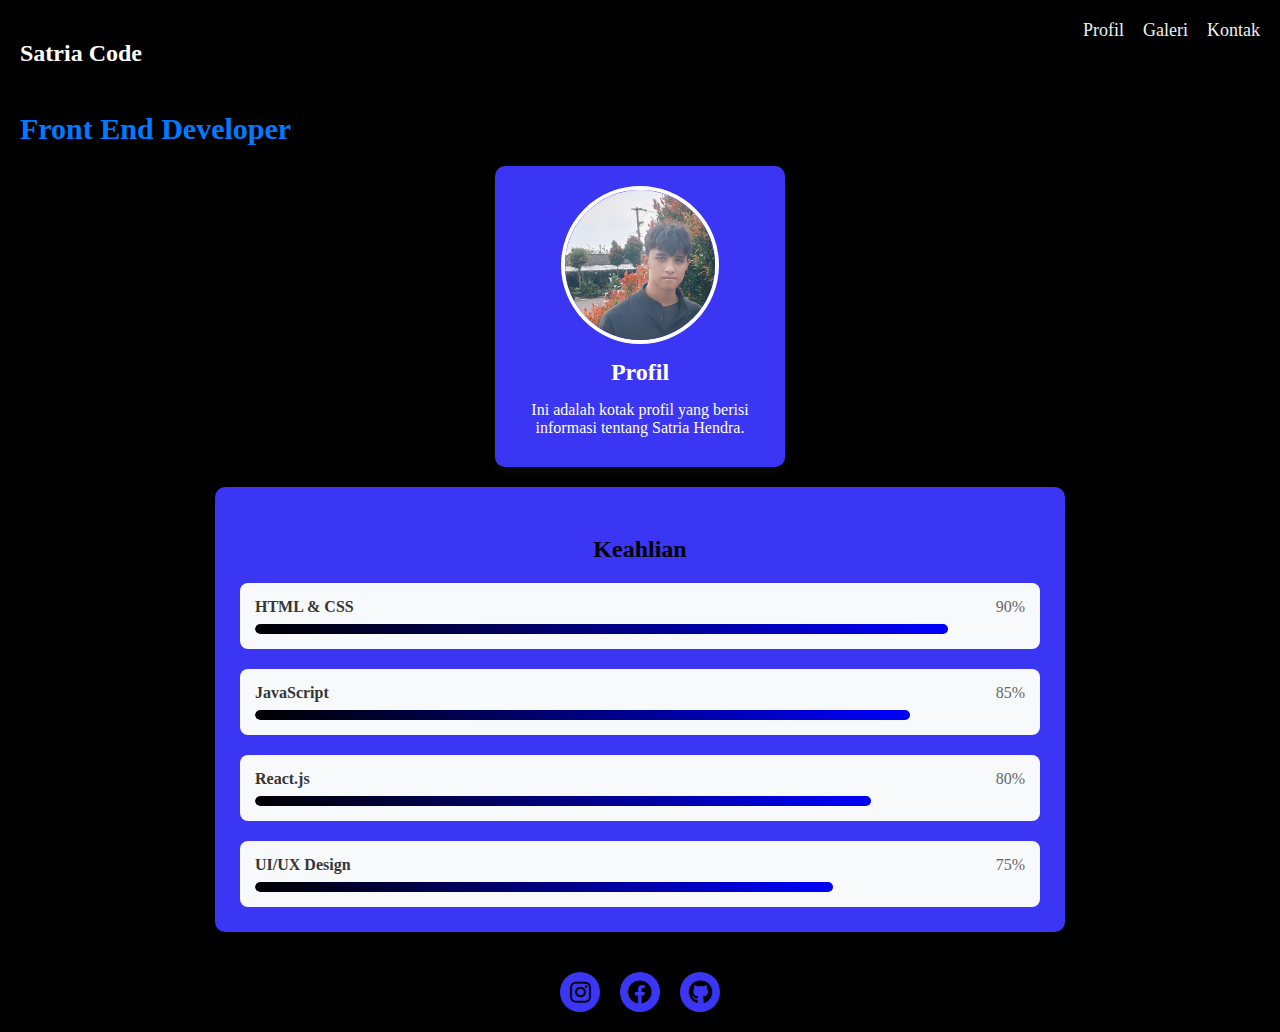
<file: index.html>
<!DOCTYPE html>
<html lang="en">
<head>
    <meta charset="UTF-8">
    <meta name="viewport" content="width=device-width, initial-scale=1.0">
    <title>Halaman Utama</title>
    <link rel="stylesheet" href="styles.css">
    <link rel="stylesheet" href="https://cdnjs.cloudflare.com/ajax/libs/font-awesome/5.15.4/css/all.min.css">

</head>
<body>
    <div class="Headernama" >
        <h2> Satria Code </h2>
    </div>

    <div class="frontend">
        <h1>Front End Developer</h1>
    </div>

    <div class="profil">
        <div class="profil-image">
            <img src="WhatsApp Image 2025-01-06 at 20.43.08_a8485d47.jpg" alt="Foto Profil">
        </div>
        <h3>Profil</h3>
        <p>Ini adalah kotak profil yang berisi informasi tentang Satria Hendra.</p>
    </div>

    <div class="keahlian">
        <h3>Keahlian</h3>
        <div class="skill-table">
            <div class="skill-item">
                <div class="skill-info">
                    <span class="skill-name">HTML & CSS</span>
                    <span class="skill-percentage">90%</span>
                </div>
                <div class="progress-bar">
                    <div class="progress" style="width: 90%"></div>
                </div>
            </div>
            
            <div class="skill-item">
                <div class="skill-info">
                    <span class="skill-name">JavaScript</span>
                    <span class="skill-percentage">85%</span>
                </div>
                <div class="progress-bar">
                    <div class="progress" style="width: 85%"></div>
                </div>
            </div>
            
            <div class="skill-item">
                <div class="skill-info">
                    <span class="skill-name">React.js</span>
                    <span class="skill-percentage">80%</span>
                </div>
                <div class="progress-bar">
                    <div class="progress" style="width: 80%"></div>
                </div>
            </div>
            
            <div class="skill-item">
                <div class="skill-info">
                    <span class="skill-name">UI/UX Design</span>
                    <span class="skill-percentage">75%</span>
                </div>
                <div class="progress-bar">
                    <div class="progress" style="width: 75%"></div>
                </div>
            </div>
        </div>
    </div>

    
   <div class="icons">
        <a href="https://instagram.com/satria_hendraaa" target="https://www.instagram.com/satria_hendraaa/profilecard/?igsh=MXcxNW5yMWw3Yms2dA==" class="social-link">
            <i class="fab fa-instagram"></i>
        </a>
        <a href="https://facebook.com/slothsinn" target="https://www.facebook.com/share/1XRSL8kjjm/" class="social-link">
            <i class="fab fa-facebook"></i>
        </a>
        <a href="https://github.com/SatriaHendraaa" target="https://github.com/SatriaHendraaa" class="social-link">
            <i class="fab fa-github"></i>
        </a>
    </div>
    <script src="script.js"></script>

    <nav class="navbar">
        <ul>
            <li><a href="about.html">Profil</Menu></a></li>
            <li><a href="gallery.html">Galeri</a></li>
            <li><a href="contact.html">Kontak</a></li>
        </ul>
    </nav>

    
    
</body>
</html>
</file>
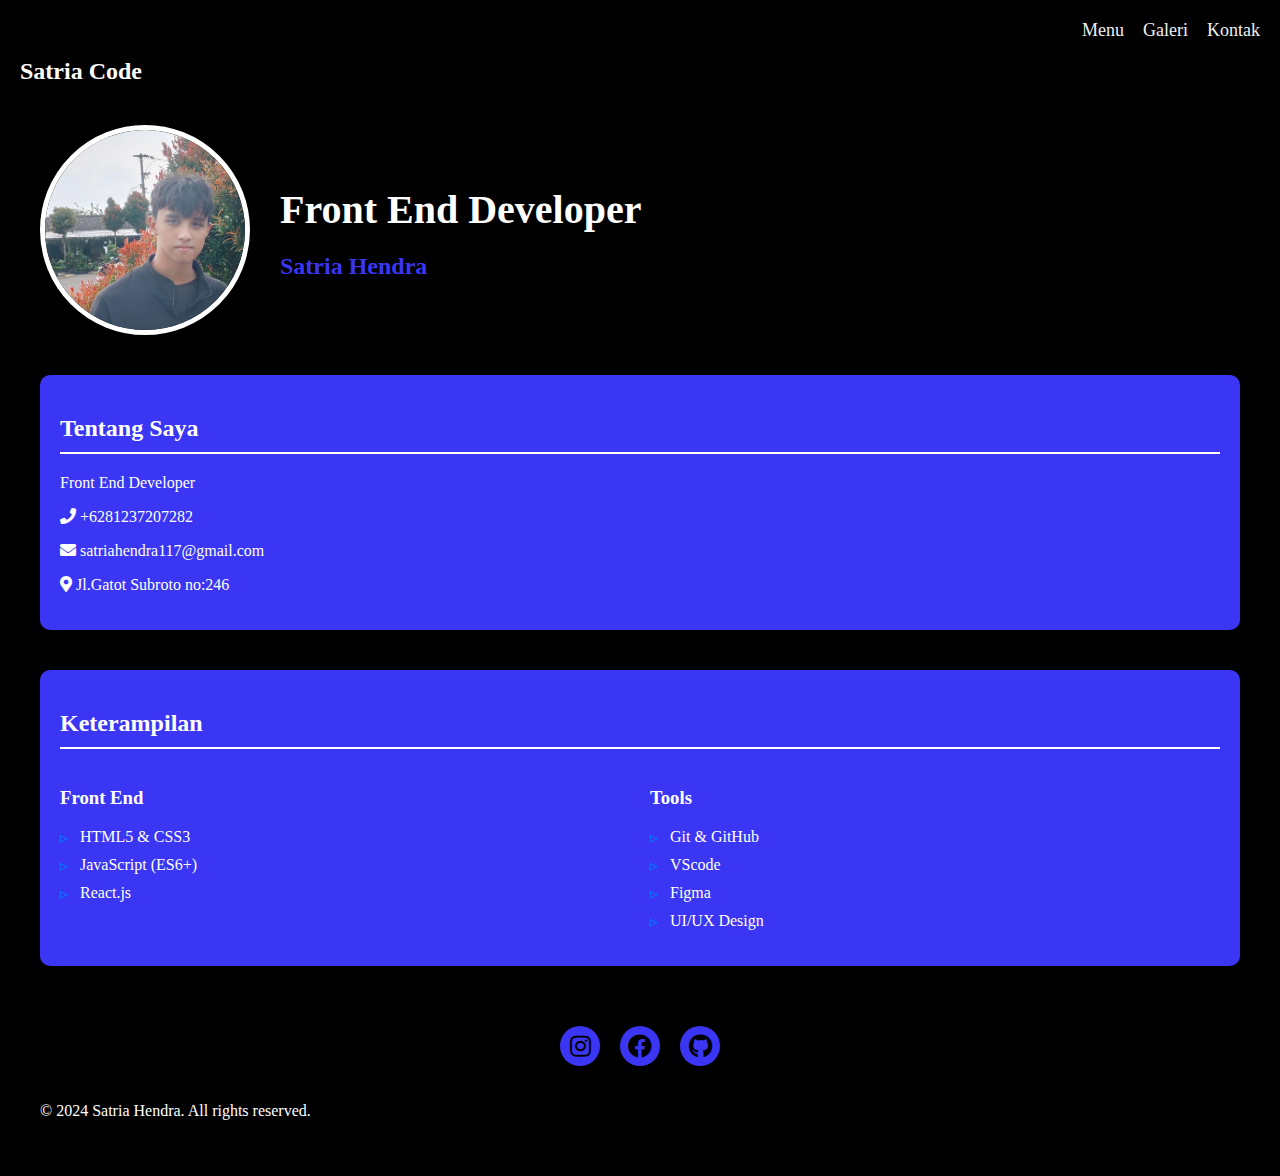
<file: about.html>
<!DOCTYPE html>
<html lang="en">
<head>
    <meta charset="UTF-8">
    <meta name="viewport" content="width=device-width, initial-scale=1.0">
    <title>Profil</title>\
    <link rel="stylesheet" href="styles.css">
    <link rel="stylesheet" href="https://cdnjs.cloudflare.com/ajax/libs/font-awesome/5.15.4/css/all.min.css">
</head>
<body>

    <div class="Headernama" >
        <h2> Satria Code </h2>
 
        <div class="profile-container">
           
            <header class="profile-header">
                <div class="profile-image">
                    <img src="WhatsApp Image 2025-01-06 at 20.43.08_a8485d47.jpg" alt="Satria Hendra">
                </div>
                <div class="profile-title">
                    <h1>Front End Developer</h1>
                    <h2>Satria Hendra</h2>
                </div>
            </header>
    
            <section class="about-section">
                <h2>Tentang Saya</h2>
                <p>Front End Developer</p>
                <div class="contact-info">
                    <p><i class="fas fa-phone"></i> +6281237207282</p>
                    <p><i class="fas fa-envelope"></i> satriahendra117@gmail.com</p>
                    <p><i class="fas fa-map-marker-alt"></i> Jl.Gatot Subroto no:246</p>
                </div>
            </section>
    

               
    
           
            <section class="skills-section">
                <h2>Keterampilan</h2>
                <div class="skills-grid">
                    <div class="skill-category">
                        <h3>Front End</h3>
                        <ul>
                            <li>HTML5 & CSS3</li>
                            <li>JavaScript (ES6+)</li>
                            <li>React.js</li>
                        </ul>
                    </div>
                    <div class="skill-category">
                        <h3>Tools </h3>
                        <ul>
                            <li>Git & GitHub</li>
                            <li>VScode</li>
                            <li>Figma</li>
                            <li>UI/UX Design</li>
                        </ul>
                    </div>
                </div>
            </section>
    
            <div class="icons">
        <a href="https://instagram.com/satria_hendraaa" target="https://www.instagram.com/satria_hendraaa/profilecard/?igsh=MXcxNW5yMWw3Yms2dA==" class="social-link">
            <i class="fab fa-instagram"></i>
        </a>
        <a href="https://facebook.com/slothsinn" target="https://www.facebook.com/share/1XRSL8kjjm/" class="social-link">
            <i class="fab fa-facebook"></i>
        </a>
        <a href="https://github.com/SatriaHendraaa" target="https://github.com/SatriaHendraaa" class="social-link">
            <i class="fab fa-github"></i>
        </a>
    </div>
    
        <footer>
            <p>&copy; 2024 Satria Hendra. All rights reserved.</p>
        </footer>
    
        <script src="script.js"></script>

    <nav class="navbar">
        <ul>
            <li><a href="index.html">Menu</Menu></a></li>
            <li><a href="gallery.html">Galeri</a></li>
            <li><a href="contact.html">Kontak</a></li>
        </ul>
    </nav>

</body>
</html>
</file>
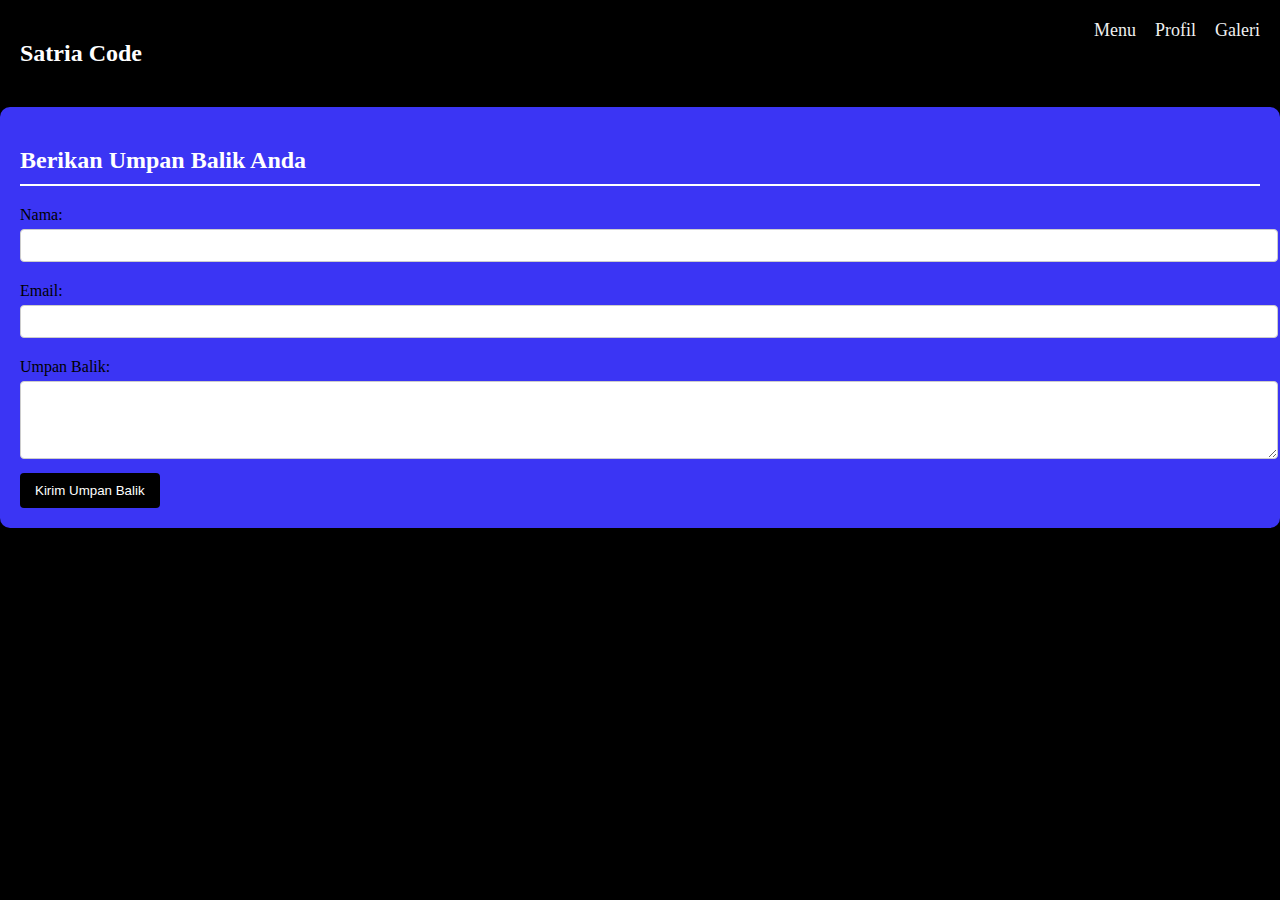
<file: contact.html>
<!DOCTYPE html>
<html lang="en">
<head>
    <meta charset="UTF-8">
    <meta name="viewport" content="width=device-width, initial-scale=1.0">
    <title>Kontak</title>
    <link rel="stylesheet" href="styles.css">
    <link rel="stylesheet" href="https://cdnjs.cloudflare.com/ajax/libs/font-awesome/5.15.4/css/all.min.css">
</head>
<body>
    <div class="Headernama" >
        <h2> Satria Code </h2>
    </div>

    <section class="feedback-section">
        <h2>Berikan Umpan Balik Anda</h2>
        <form id="feedback-form">
            <label for="name">Nama:</label>
            <input type="text" id="name" name="name" required>

            <label for="email">Email:</label>
            <input type="email" id="email" name="email" required>

            <label for="feedback">Umpan Balik:</label>
            <textarea id="feedback" name="feedback" rows="4" required></textarea>

            <button type="submit">Kirim Umpan Balik</button>
        </form>
    </section>



    <nav class="navbar">
        <ul>
            <li><a href="index.html">Menu</Menu></a></li>
            <li><a href="about.html">Profil</a></li>
            <li><a href="gallery.html">Galeri</a></li>
        </ul>
    </nav>
    
</body>
</html>
</file>
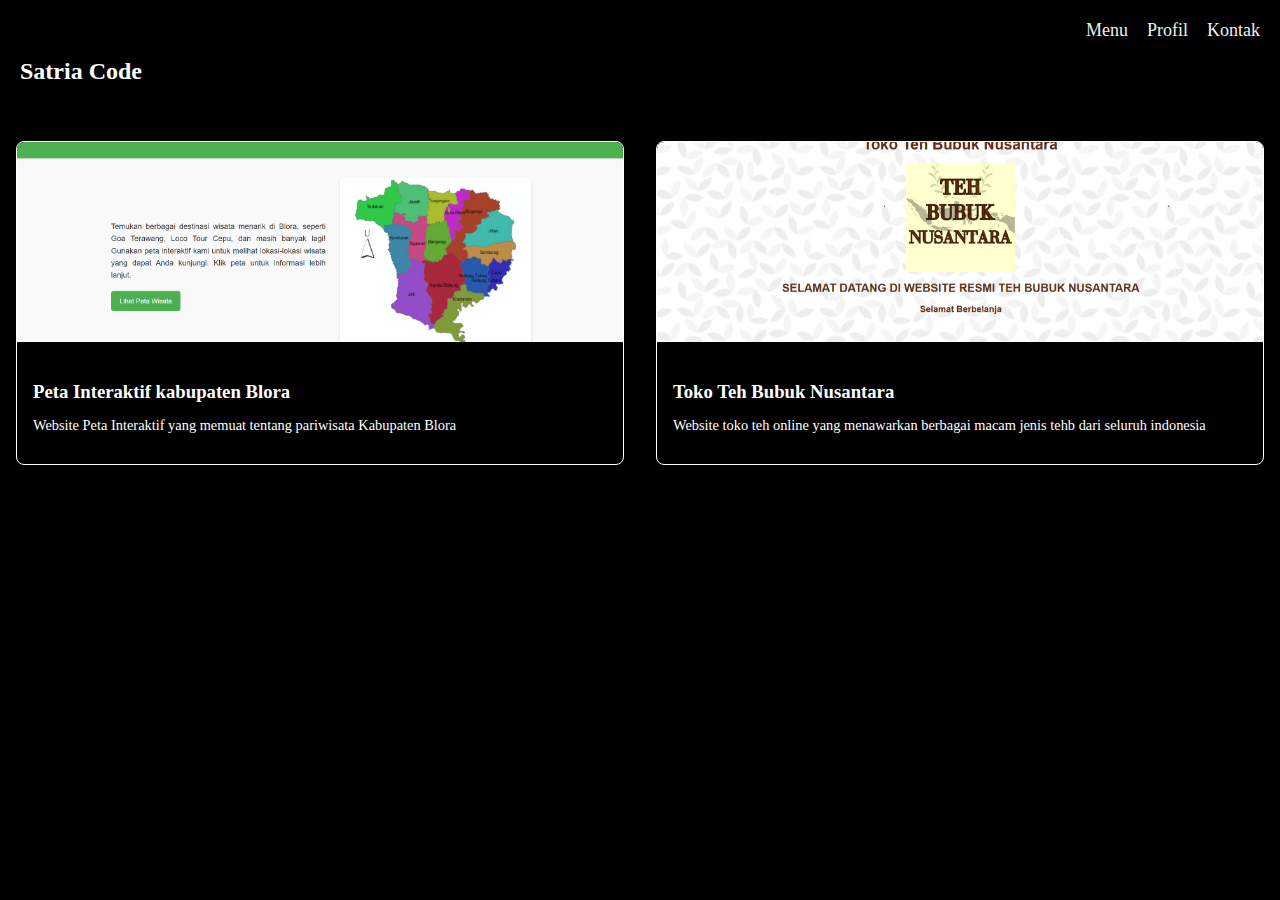
<file: gallery.html>
<!DOCTYPE html>
<html lang="en">
<head>
    <meta charset="UTF-8">
    <meta name="viewport" content="width=device-width, initial-scale=1.0">
    <title>Profil</title>\
    <link rel="stylesheet" href="styles.css">
    <link rel="stylesheet" href="https://cdnjs.cloudflare.com/ajax/libs/font-awesome/5.15.4/css/all.min.css">
</head>
<body>

    <div class="Headernama" >
        <h2> Satria Code </h2>
    </div>

    <div class="gallery">
        <div class="gallery-item">
            <img src="Screenshot 2025-01-06 215959.png" alt="Project 1">
            <div class="gallery-content">
                <h3>Peta Interaktif kabupaten Blora</h3>
                <p>Website Peta Interaktif yang memuat tentang pariwisata Kabupaten Blora</p>
            </div>
        </div>
        <div class="gallery-item">
            <img src="Screenshot 2025-01-06 220417.png"Project 2">
            <div class="gallery-content">
                <h3>Toko Teh Bubuk Nusantara</h3>
                <p>Website toko teh online yang menawarkan berbagai macam jenis tehb dari seluruh indonesia</p>
            </div>
        </div>
    </div>

    <footer>
        <p>&copy; 2024 Satria Hendra. All rights reserved.</p>
    </footer>

    <script src="script.js"></script>


    <nav class="navbar">
        <ul>
            <li><a href="index.html">Menu</Menu></a></li>
            <li><a href="about.html">Profil</a></li>
            <li><a href="contact.html">Kontak</a></li>
        </ul>
    </nav>

</body>
</html>
</file>
<file: styles.css>
body {
    background-color: rgb(0, 0, 0);
    height: 100vh; 
    margin: 0; 
}

.Headernama {
    padding: 20px;
    color: white;
}


.navbar {
    position: absolute; 
    top: 20px; 
    right: 20px; 
}

.navbar ul {
    list-style-type: none; 
    margin: 0;
    padding: 0;
}

.navbar li {
    display: inline; 
    margin-left: 15px; 
}

.navbar a {
    text-decoration: none; 
    color: #f0f0f0; 
    font-size: 18px;
}

.navbar a:hover {
    text-decoration: underline; 
    color: rgb(52, 18, 218);
}

.frontend h1 {
    font-size: 30px; 
    font-weight: bold; 
    color: #007BFF; 
    text-align: left; 
    margin-top: 5px; 
    margin-left: 20px; 
}


.teks {
    opacity: 0; 
    transform: translateY(20px); 
    transition: opacity 0.5s ease, transform 0.5s ease; 
    color: white;
    max-width: calc(100% - 40px); 
    margin-left: 20px; 
    margin-top: 5px; 
    overflow: hidden; 
    display: -webkit-box; 
    -webkit-box-orient: vertical; 
    -webkit-line-clamp: 3; 
    line-clamp: 5; 
    text-overflow: ellipsis; 
}
.teks.visible {
    opacity: 1; /* Teks terlihat */
    transform: translateY(0); /* Kembali ke posisi normal */
}

.profil {
    background-color: rgb(59, 53, 244);
    padding: 20px;
    width: 250px;
    height: auto; /* Mengubah height menjadi auto agar fleksibel */
    border-radius: 10px;
    transition: all 0.3s ease;
    
    margin: 20px auto;
    text-align: center;
    
  
    box-shadow: 0 4px 8px rgba(130, 143, 60, 0.1);
}

.profil h3 {
    margin: 0;
    color: white;
    font-size: 1.5em;
    margin-bottom: 15px;
}

.profil p {
    margin: 10px 0;
    color: white;
}

/* Style untuk foto profil */
.profil-image {
    width: 150px;
    height: 150px;
    border-radius: 50%;
    margin: 0 auto 15px auto;
    overflow: hidden;
    border: 4px solid white;
    transition: transform 0.3s ease;
}

.profil-image img {
    width: 100%;
    height: 100%;
    object-fit: cover;
}

/* Efek hover */
.profil:hover {
    background-color: #b5b3b3;
    cursor: pointer;
    transform: translateY(-5px);
}

.profil:hover .profil-image {
    transform: scale(1.05);
}

.keahlian {
    margin: 20px;
    padding: 15px;
    border-radius: 8px;
    background-color: rgb(59, 53, 244);
    box-shadow: 0 2px 5px rgba(0,0,0,0.1);
}

.keahlian h3 {
    color: #000000;
    margin-bottom: 10px;
}

.keahlian ul {
    list-style-type: none;
    padding: 0;
}

.keahlian li {
    padding: 5px 0;
    color: #000000;
}

.keahlian {
    max-width: 800px;
    margin: 20px auto;
    padding: 25px;
    background-color: rgb(59, 53, 244);
    border-radius: 10px;
    box-shadow: 0 4px 6px rgba(0, 0, 0, 0.1);
}

.keahlian h3 {
    color: #000000;
    margin-bottom: 20px;
    text-align: center;
    font-size: 24px;
}

.skill-table {
    display: flex;
    flex-direction: column;
    gap: 20px;
}

.skill-item {
    background-color: #f8f9fa;
    padding: 15px;
    border-radius: 8px;
    transition: transform 0.3s ease;
}

.skill-item:hover {
    transform: translateX(10px);
    background-color: #f0f0f0;
}

.skill-info {
    display: flex;
    justify-content: space-between;
    margin-bottom: 8px;
}

.skill-name {
    font-weight: bold;
    color: #363636;
}

.skill-percentage {
    color: #666;
}

.progress-bar {
    width: 100%;
    height: 10px;
    background-color: #fafafa;
    border-radius: 5px;
    overflow: hidden;
}

.progress {
    height: 100%;
    background: linear-gradient(45deg, rgb(0, 0, 0), blue);
    border-radius: 5px;
    transition: width 1s ease-in-out;
}


@keyframes progressAnimation {
    from {
        width: 0;
    }
    to {
        width: 100%;
    }
}

.progress {
    animation: progressAnimation 1.5s ease-out;
}

.icons {
    display: flex;
    justify-content: center;
    gap: 20px;
    padding: 20px 0;
}

.social-link {
    width: 50px;
    height: 50px;
    display: flex;
    align-items: center;
    justify-content: center;
    border-radius: 50%;
    background: #f8f9fa;
    color: #333;
    font-size: 24px;
    text-decoration: none;
    transition: all 0.3s ease;
}

/* Warna khusus untuk masing-masing platform */
.social-link .fa-instagram:hover {
    background: linear-gradient(45deg, #405DE6, #5851DB, #833AB4, #C13584, #E1306C, #FD1D1D);
    -webkit-background-clip: text;
    color: transparent;
    transform: scale(1.2);
}

.social-link .fa-facebook:hover {
    color: #1877f2;
    transform: scale(1.2);
}

.social-link .fa-github:hover {
    color: #333;
    transform: scale(1.2);
}

/* Efek hover untuk container */
.social-link:hover {
    box-shadow: 0 5px 15px rgba(0,0,0,0.1);
    transform: translateY(-3px);
}

/* Profile Page Styles */
.profile-container {
    max-width: 1200px;
    margin: 0 auto;
    padding: 20px;
}

/* Profile Header */
.profile-header {
    display: flex;
    align-items: center;
    gap: 30px;
    margin-bottom: 40px;
}

.profile-image {
    width: 200px;
    height: 200px;
    border-radius: 50%;
    overflow: hidden;
    border: 5px solid #fff;
    box-shadow: 0 0 20px rgba(0,0,0,0.1);
}

.profile-image img {
    width: 100%;
    height: 100%;
    object-fit: cover;
}

.profile-title h1 {
    font-size: 2.5em;
    margin-bottom: 10px;
    color: white;
}

.profile-title h2 {
    font-size: 1.5em;
    color: rgb(59, 53, 244);
}

/* Sections */
section {
    margin-bottom: 40px;
    padding: 20px;
    background: rgb(59, 53, 244);
    border-radius: 10px;
    box-shadow: 0 2px 10px rgba(0, 0, 0, 0.05);
}

section h2 {
    color: #ffffff;
    margin-bottom: 20px;
    border-bottom: 2px solid #ffffff;
    padding-bottom: 10px;
}

/* Experience Items */
.experience-item {
    margin-bottom: 25px;
}

.experience-item h3 {
    color: #ffffff;
    margin-bottom: 5px;
}

.duration {
    color: #ffffff;
    font-style: italic;
    margin-bottom: 10px;
}

/* Projects Grid */
.project-grid {
    display: grid;
    grid-template-columns: repeat(auto-fit, minmax(300px, 1fr));
    gap: 20px;
}

.project-card {
    padding: 20px;
    background: rgb(59, 53, 244);
    border-radius: 8px;
    transition: transform 0.3s ease;
}

.project-card:hover {
    transform: translateY(-5px);
}

.tech-stack {
    margin-top: 15px;
    display: flex;
    gap: 10px;
}

.tech-stack span {
    background: #000000;
    padding: 5px 10px;
    border-radius: 15px;
    font-size: 0.9em;
}

/* Skills Grid */
.skills-grid {
    display: grid;
    grid-template-columns: repeat(auto-fit, minmax(250px, 1fr));
    gap: 20px;
}

.skill-category ul {
    list-style-type: none;
    padding: 0;
}

.skill-category li {
    margin: 10px 0;
    padding-left: 20px;
    position: relative;
}

.skill-category li:before {
    content: "▹";
    position: absolute;
    left: 0;
    color: #007bff;
}

/* Social Links */
.social-links {
    display: flex;
    justify-content: center;
    gap: 20px;
}

.social-link {
    width: 40px;
    height: 40px;
    border-radius: 50%;
    background: rgb(59, 53, 244);
    display: flex;
    align-items: center;
    justify-content: center;
    color: #000000;
    transition: all 0.3s ease;
}

.social-link:hover {
    transform: translateY(-3px);
    color: #000000;
}

@media (max-width: 768px) {
    .profile-header {
        flex-direction: column;
        text-align: center;
    }

    .profile-image {
        width: 150px;
        height: 150px;
    }
}

.gallery {
    display: grid;
    grid-template-columns: repeat(auto-fit, minmax(300px, 1fr));
    gap: 2rem;
    padding: 1rem;
}

.gallery-item {
    border: 1px solid rgb(255, 255, 255);
    border-radius: 8px;
    overflow: hidden;
    transition: transform 0.3s;
}

.gallery-item:hover {
    transform: translateY(-5px);
    box-shadow: 0 5px 15px rgba(215, 43, 43, 0.1);
}

.gallery-item img {
    width: 100%;
    height: 200px;
    object-fit: cover;
}

.gallery-content {
    padding: 1rem;
}

.gallery-content h3 {
    margin-bottom: 0.5rem;
    color: #ffffff;
}

.gallery-content p {
    color: #ffffff;
    font-size: 0.9rem;
}

.feedback-section {
    padding: 20px;
}

table {
    width: 100%;
    border-collapse: collapse;
    margin-top: 20px;
}

th, td {
    border: 1px solid #ddd;
    padding: 8px;
    text-align: left;
}

th {
    background-color: #f2f2f2;
}

tr:hover {
    background-color: #f1f1f1;
}

form {
    margin-top: 20px;
}

label {
    display: block;
    margin: 10px 0 5px;
}

input[type="text"],
input[type="email"],
textarea {
    width: 100%;
    padding: 8px;
    margin-bottom: 10px;
    border: 1px solid #ccc;
    border-radius: 4px;
}

button {
    background-color: rgb(0, 0, 0);
    color: white;
    padding: 10px 15px;
    border: none;
    border-radius: 4px;
    cursor: pointer;
}
</file>
